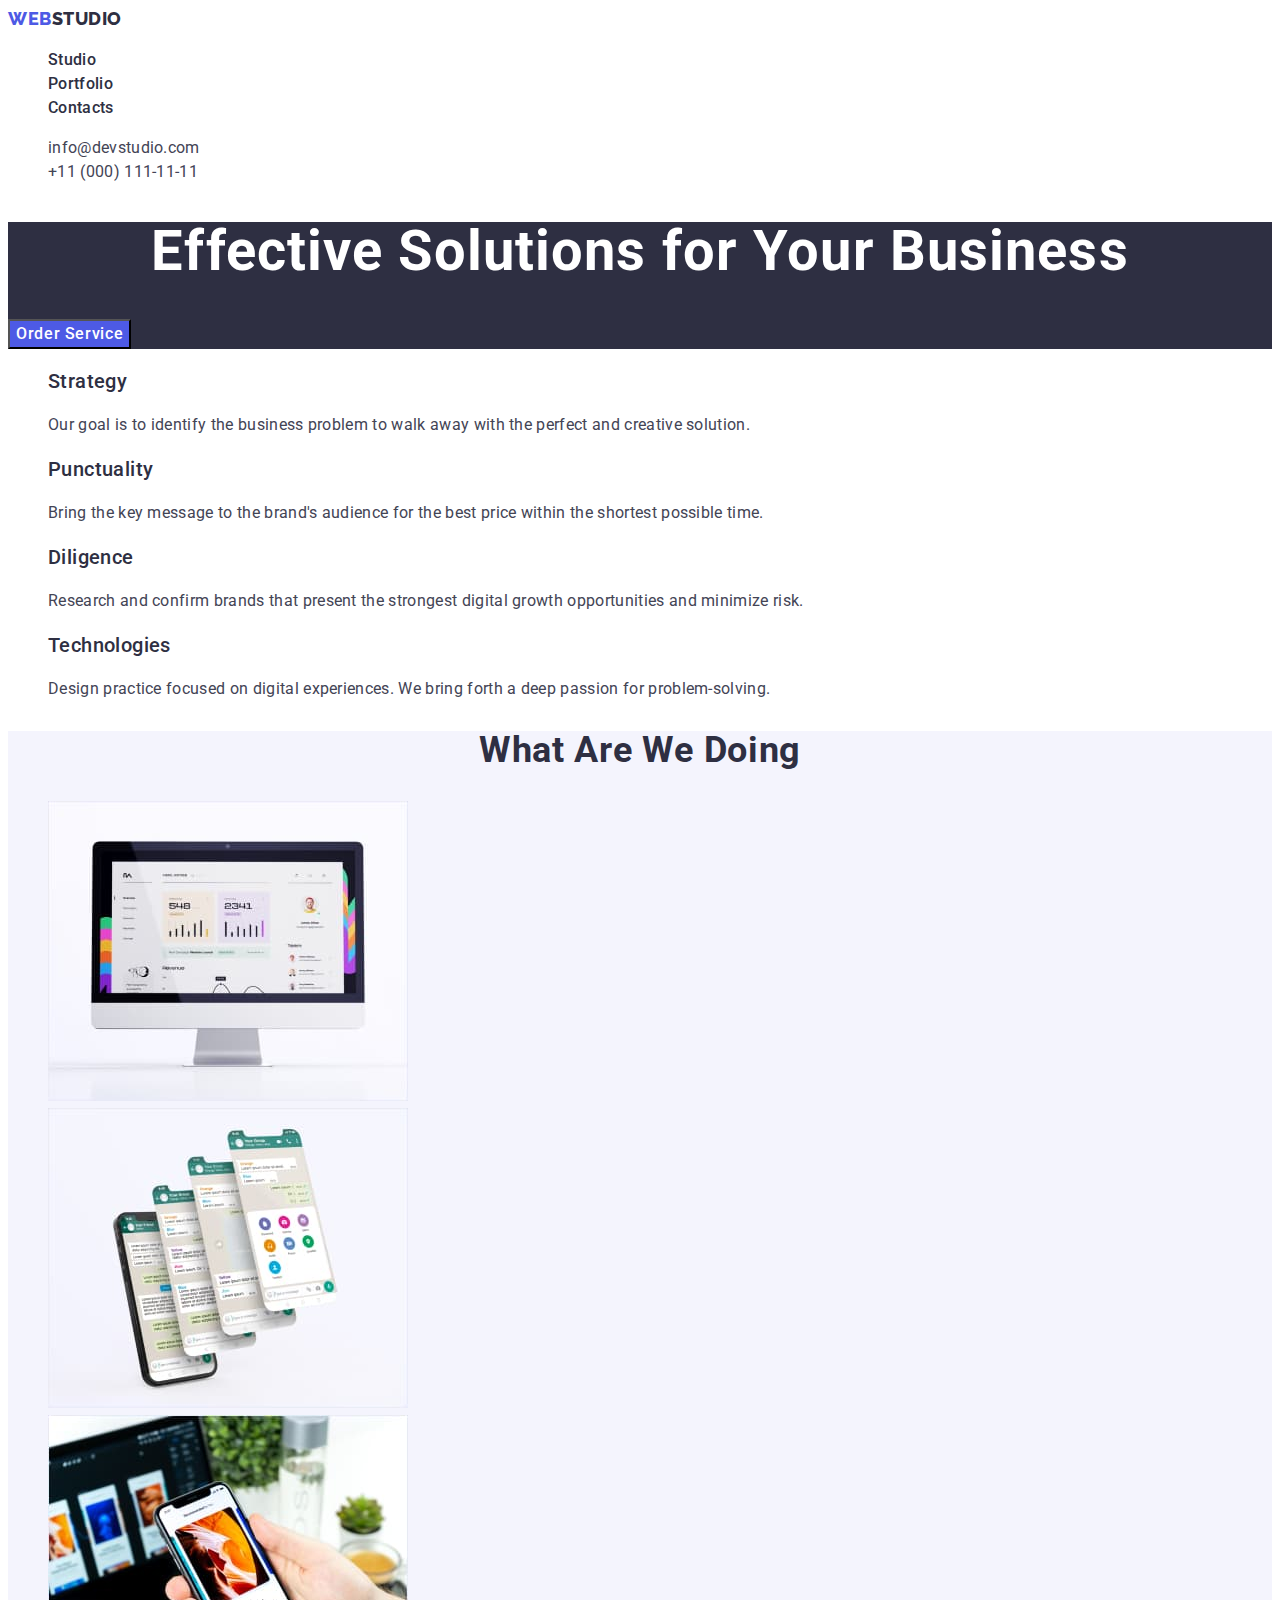
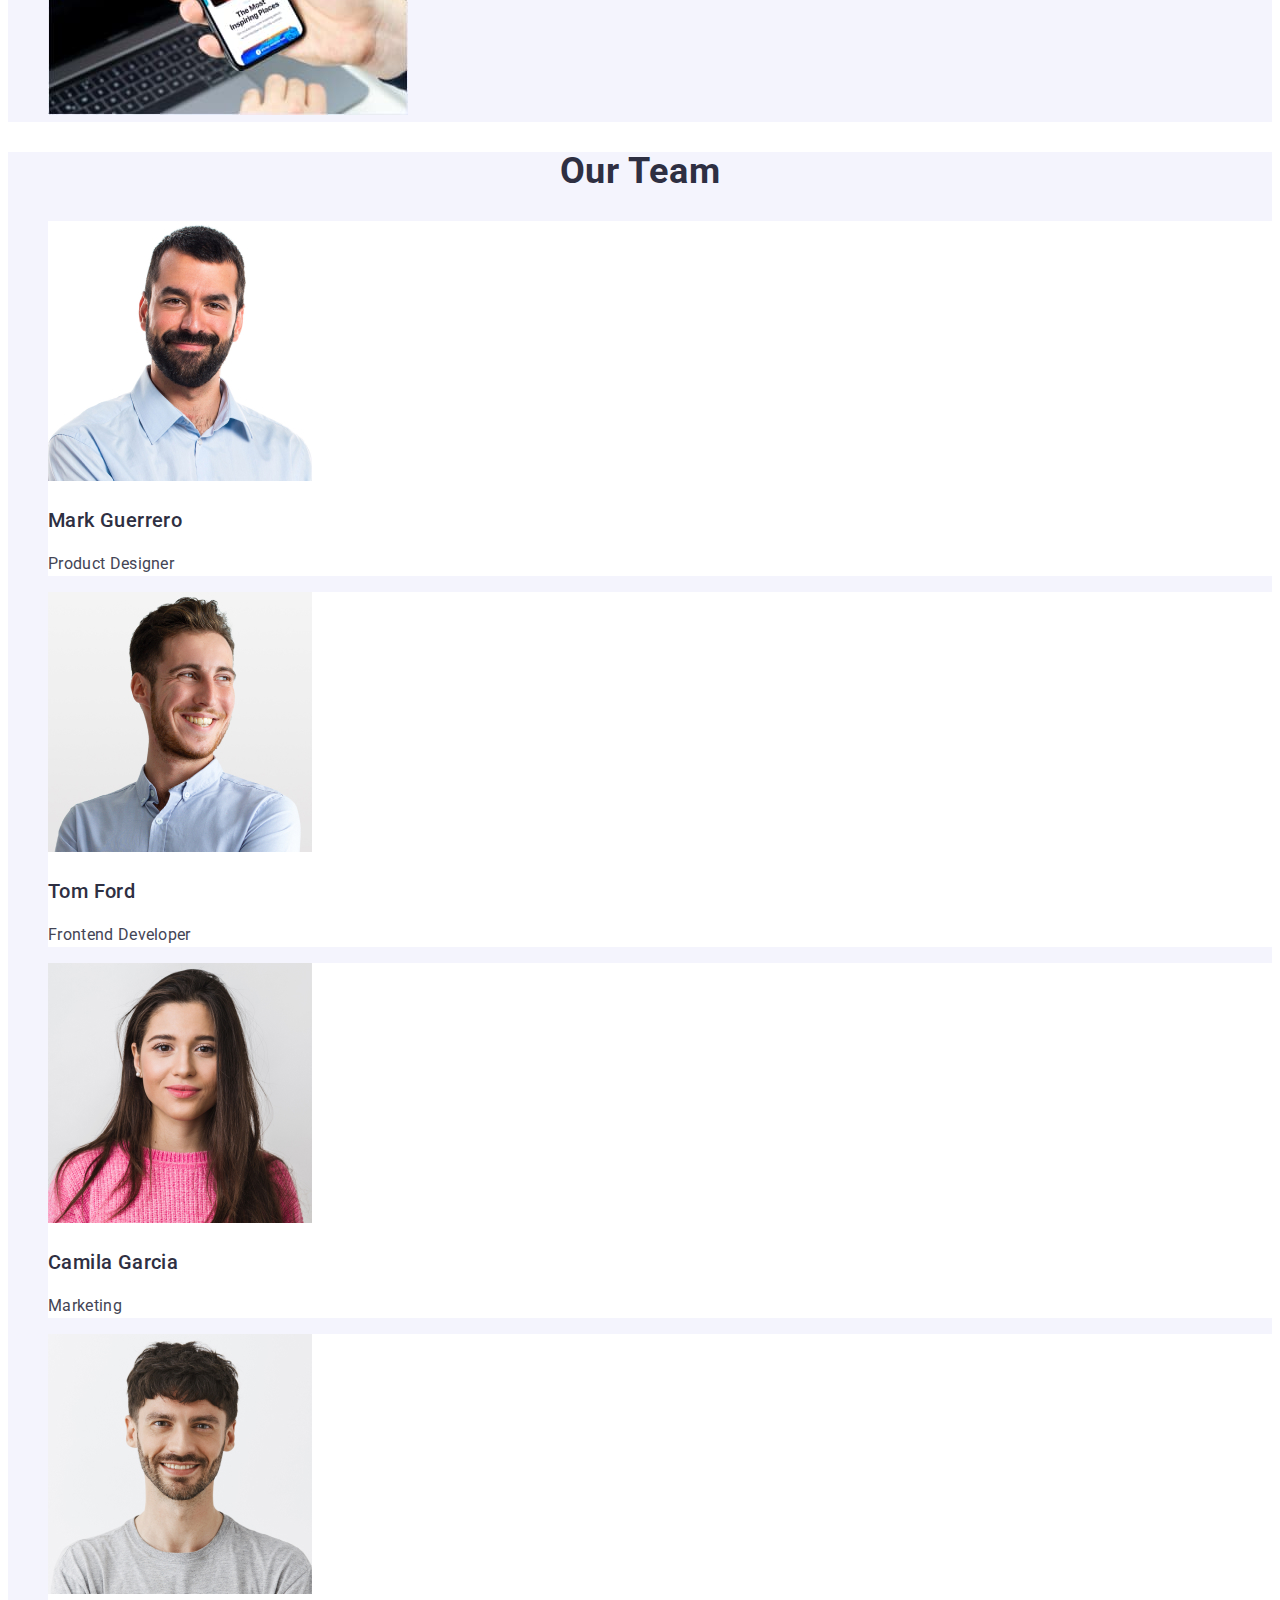
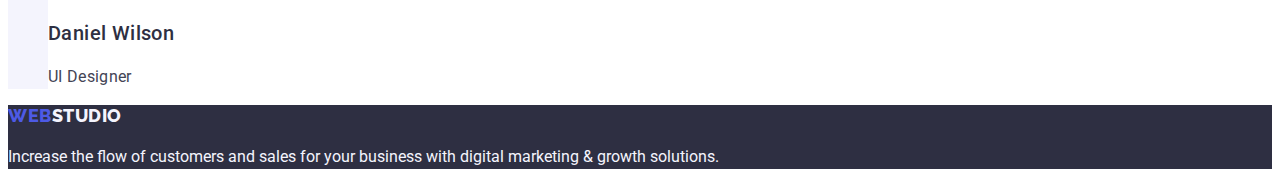
<file: index.html>
<!DOCTYPE html>
<html lang="en">
  <head>
    <meta charset="UTF-8" />
    <meta http-equiv="X-UA-Compatible" content="IE=edge" />
    <meta name="viewport" content="width=device-width, initial-scale=1.0" />
    <title>WebStudio</title>
    <link rel="preconnect" href="https://fonts.googleapis.com" />
    <link rel="preconnect" href="https://fonts.gstatic.com" crossorigin />
    <link
      href="https://fonts.googleapis.com/css2?family=Raleway:wght@800&family=Roboto:wght@400;500;700&display=swap"
      rel="stylesheet"
    />
    <link rel="stylesheet" href="./css/styles.css" />
  </head>
  <body>
    <!-- header -->
    <header class="page-header">
      <nav class="page-nav">
        <a class="link logo-img" href="./index.html">
          Web<span class="studio">Studio</span></a
        >
        <ul class="list">
          <li class="menu-item">
            <a class="menu-link link" href="./index.html">Studio</a>
          </li>
          <li class="menu-item">
            <a class="menu-link link" href="./portfolio.html">Portfolio</a>
          </li>
          <li class="menu-item">
            <a class="menu-link link" href="">Contacts</a>
          </li>
        </ul>
      </nav>
      <address class="page-address">
        <ul class="page-list list">
          <li class="mail-item">
            <a class="menu-mail link" href="mailto:info@devstudio.com"
              >info@devstudio.com</a
            >
          </li>
          <li class="mail-item">
            <a class="menu-mail link" href="tel:+110001111111">
              +11 (000) 111-11-11
            </a>
          </li>
        </ul>
      </address>
    </header>
    <main>
      <!-- hero -->
      <section class="hero">
        <h1 class="title">Effective Solutions for Your Business</h1>
        <button type="button" class="btn-title">Order Service</button>
      </section>

      <!--Technologies -->
      <section class="techno">
        <h2 hidden class="work">list of features</h2>
        <ul class="list link work">
          <li class="work-item">
            <h3 class="work">Strategy</h3>
            <p class="item-text">
              Our goal is to identify the business problem to walk away with the
              perfect and creative solution.
            </p>
          </li>
          <li class="work-item">
            <h3 class="work">Punctuality</h3>
            <p class="item-text">
              Bring the key message to the brand's audience for the best price
              within the shortest possible time.
            </p>
          </li>
          <li class="work-item">
            <h3 class="work">Diligence</h3>
            <p class="item-text">
              Research and confirm brands that present the strongest digital
              growth opportunities and minimize risk.
            </p>
          </li>
          <li class="work-item">
            <h3 class="work">Technologies</h3>
            <p class="item-text">
              Design practice focused on digital experiences. We bring forth a
              deep passion for problem-solving.
            </p>
          </li>
        </ul>
      </section>
      <!-- products -->
      <section class="products">
        <h2 class="main">What are we doing</h2>
        <ul class="link list main-list">
          <li>
            <img src="./images/monitore.jpg" alt="monitore" width="360" />
          </li>
          <li><img src="./images/display.jpg" alt="display" width="360" /></li>
          <li>
            <img src="./images/smartfone.jpg" alt="smartfine" width="360" />
          </li>
        </ul>
      </section>
      <!-- team -->
      <section class="our-team">
        <h2 class="team">Our Team</h2>
        <ul class="list link group">
          <li class="team-list">
            <img
              src="./images/Mark_Guerrero.jpg"
              alt="Mark Guerrero"
              width="264"
              class="mark-img"
            />
            <h3 class="work">Mark Guerrero</h3>
            <p class="team-item">Product Designer</p>
          </li>
          <li class="team-list">
            <img
              src="./images/Tom_Ford.jpg"
              alt="Tom Ford"
              width="264"
              class="tom-img"
            />
            <h3 class="work">Tom Ford</h3>
            <p class="team-item">Frontend Developer</p>
          </li>
          <li class="team-list">
            <img
              src="./images/Camila_Garcia.jpg"
              alt="Camila Garcia"
              width="264"
              class="camila-img"
            />
            <h3 class="work">Camila Garcia</h3>
            <p class="team-item">Marketing</p>
          </li>
          <li class="team-list">
            <img
              src="./images/Daniel_Wilson.jpg"
              alt="Daniel Wilson"
              width="264"
              class="daniel-img"
            />
            <h3 class="work">Daniel Wilson</h3>
            <p class="team-item">UI Designer</p>
          </li>
        </ul>
      </section>
    </main>
    <!-- footer -->
    <footer class="footer">
      <a class="link footer-img" href="./index.html">
        Web<span class="footer-studio">Studio</span></a
      >
      <p class="micro-text footer-studio">
        Increase the flow of customers and sales for your business with digital
        marketing & growth solutions.
      </p>
    </footer>
  </body>
</html>
</file>
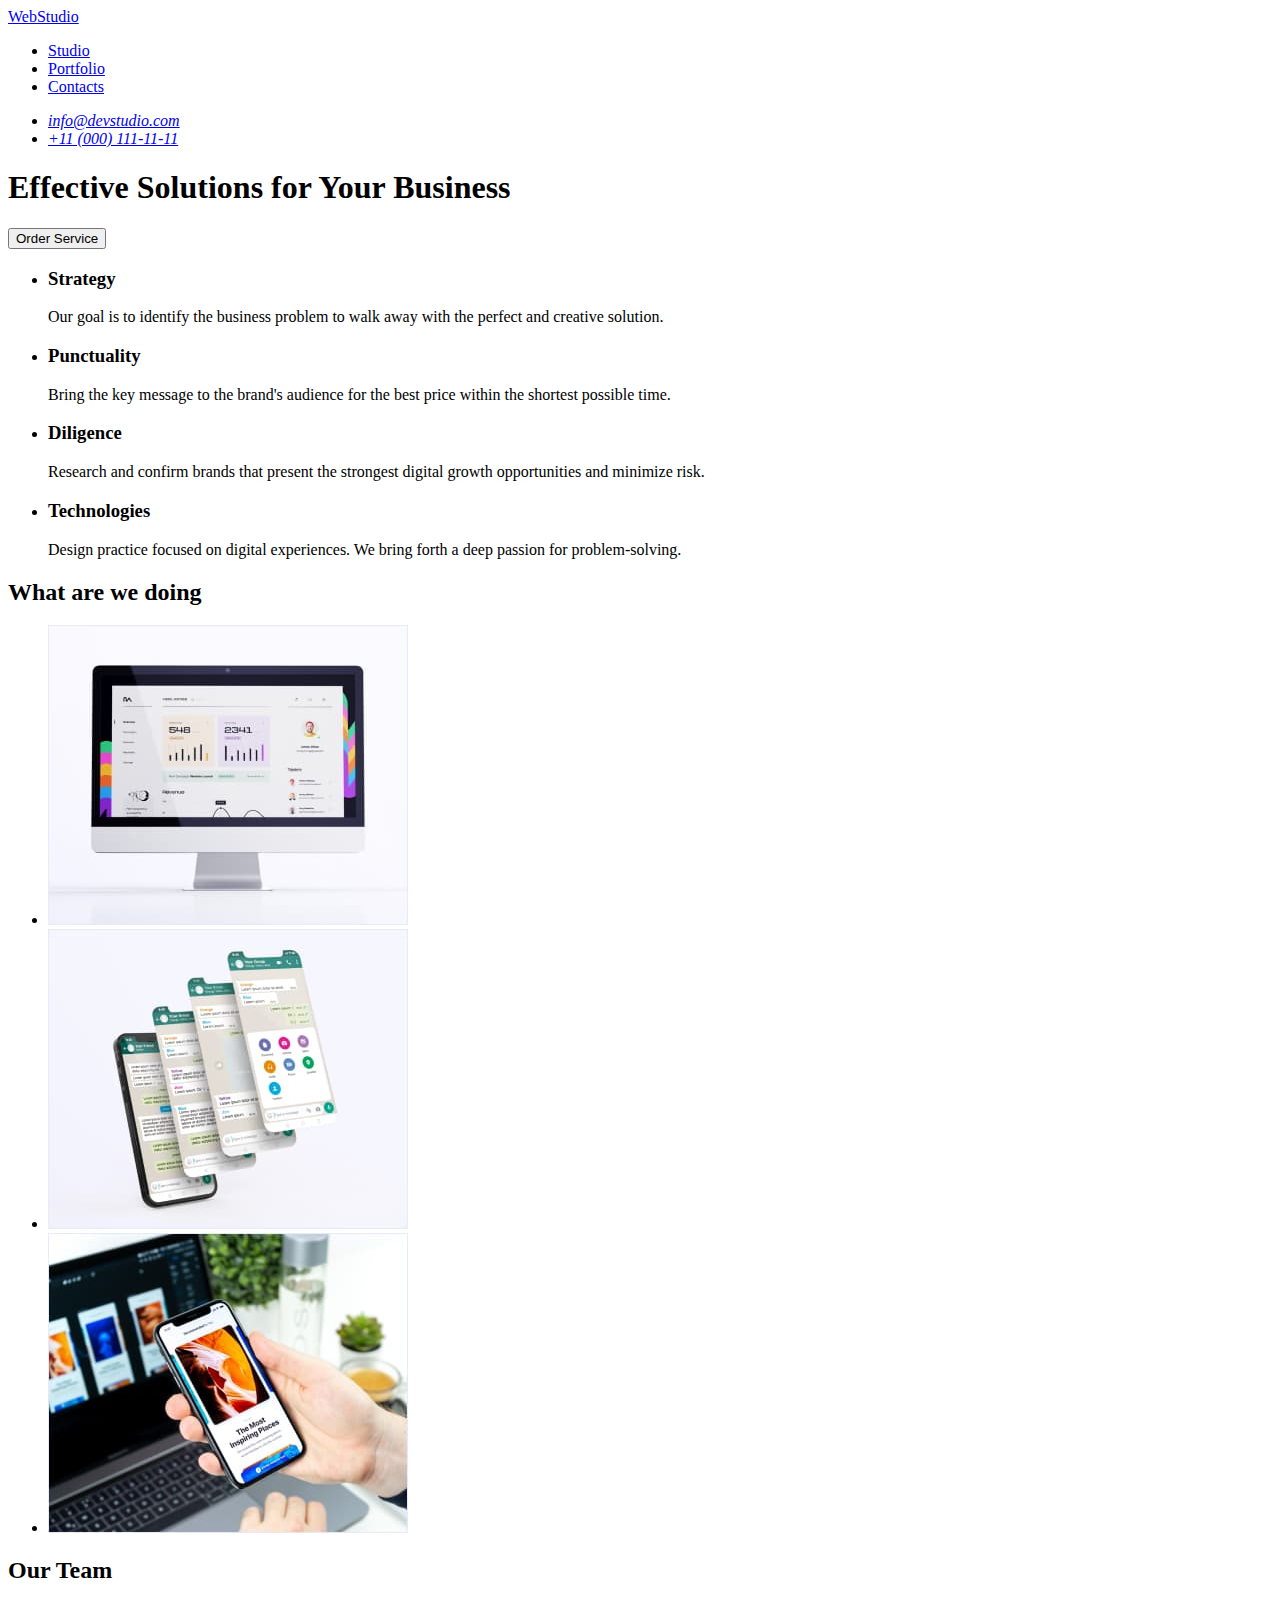
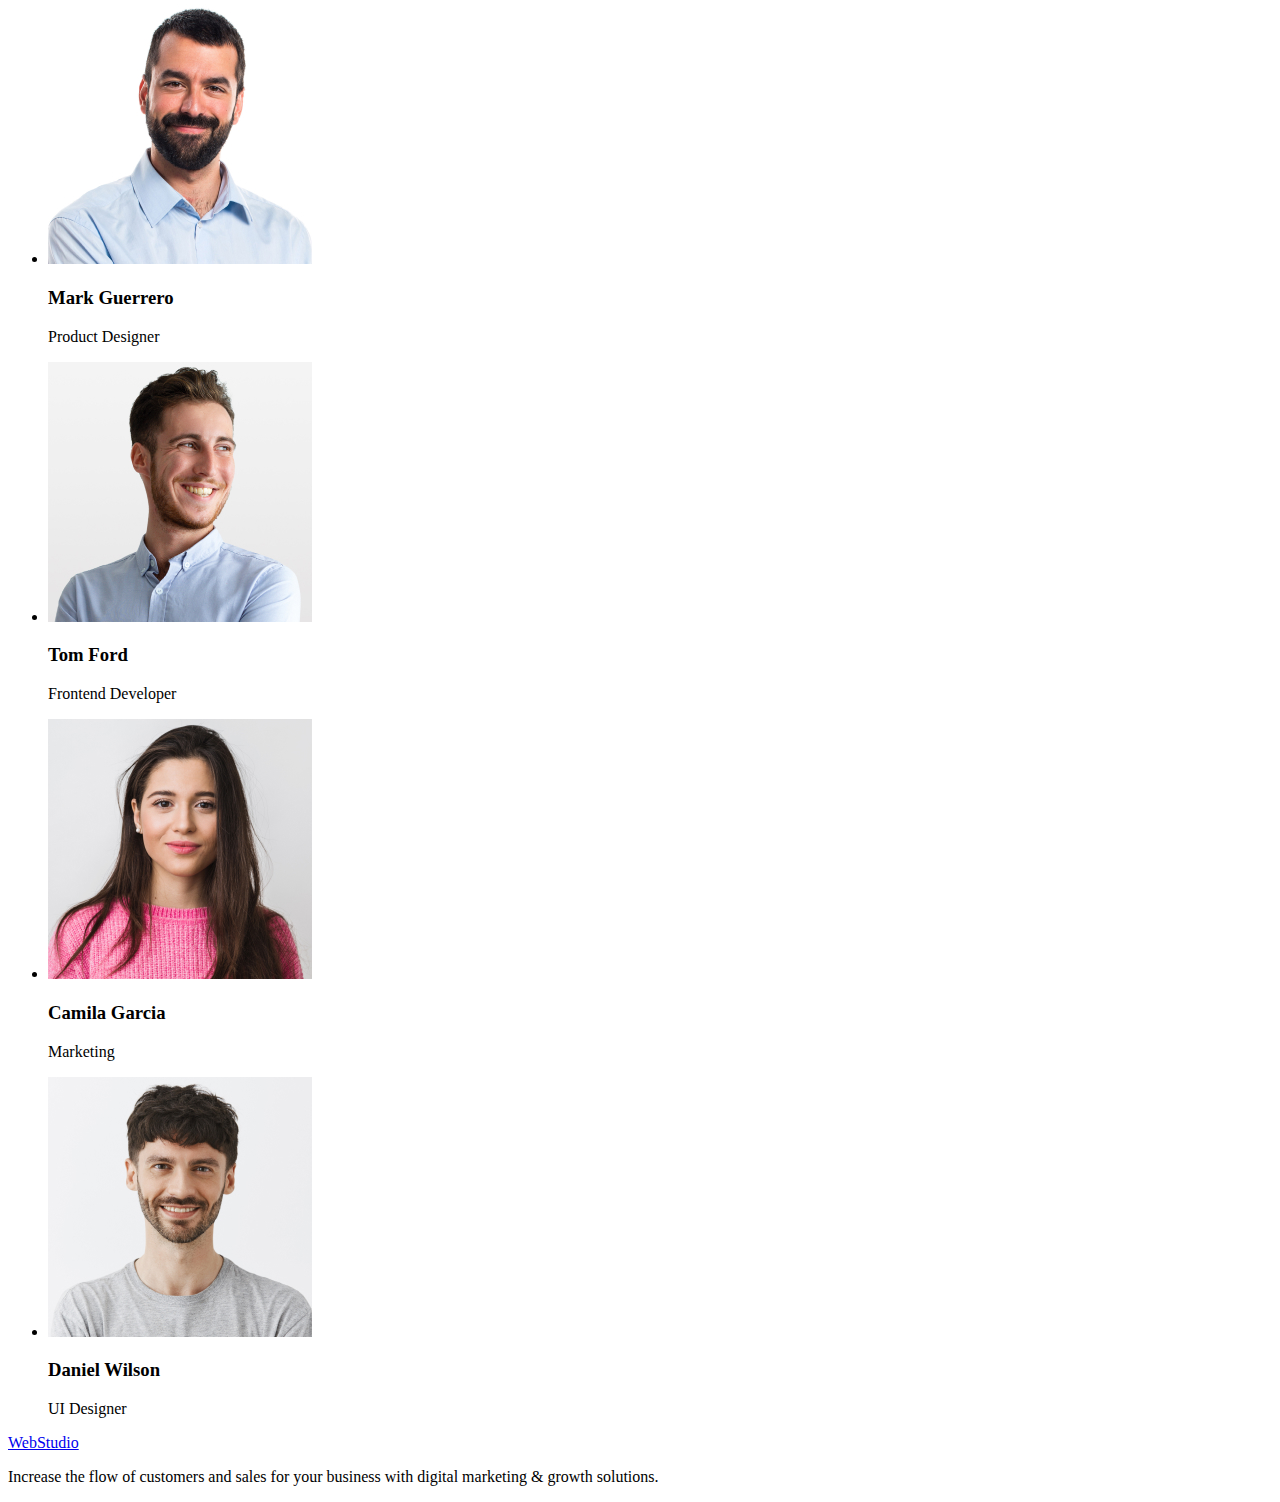
<file: goit-markup-hw-02/index.html>
<!DOCTYPE html>
<html lang="en">
  <head>
    <meta charset="UTF-8" />
    <meta http-equiv="X-UA-Compatible" content="IE=edge" />
    <meta name="viewport" content="width=device-width, initial-scale=1.0" />
    <title>WebStudio</title>
  </head>
  <body>
    <header>
      <nav>
        <a href="./index.html">WebStudio</a>

        <ul>
          <li><a href="/index.html">Studio</a></li>
          <li><a href="./portfolio.html">Portfolio</a></li>
          <li><a href="#">Contacts</a></li>
        </ul>
      </nav>
      <address>
        <ul>
          <li><a href="mailto:info@devstudio.com">info@devstudio.com </a></li>
          <li><a href="tel:+110001111111"> +11 (000) 111-11-11 </a></li>
        </ul>
      </address>
    </header>
    <main>
      <section>
        <h1>Effective Solutions for Your Business</h1>
        <button type="button">Order Service</button>
      </section>
      <section>
        <h2 hidden>list of features</h2>
        <ul>
          <li>
            <h3>Strategy</h3>
            <p>
              Our goal is to identify the business problem to walk away with the
              perfect and creative solution.
            </p>
          </li>
          <li>
            <h3>Punctuality</h3>
            <p>
              Bring the key message to the brand's audience for the best price
              within the shortest possible time.
            </p>
          </li>
          <li>
            <h3>Diligence</h3>
            <p>
              Research and confirm brands that present the strongest digital
              growth opportunities and minimize risk.
            </p>
          </li>
          <li>
            <h3>Technologies</h3>
            <p>
              Design practice focused on digital experiences. We bring forth a
              deep passion for problem-solving.
            </p>
          </li>
        </ul>
      </section>

      <section>
        <h2>What are we doing</h2>
        <ul>
          <li>
            <img src="./images/monitore.jpg" alt="monitore" width="360" />
          </li>
          <li><img src="./images/display.jpg" alt="display" width="360" /></li>
          <li>
            <img src="./images/smartfone.jpg" alt="smartfine" width="360" />
          </li>
        </ul>
      </section>

      <section>
        <h2>Our Team</h2>
        <ul>
          <li>
            <img
              src="./images/Mark_Guerrero.jpg"
              alt="Mark Guerrero"
              width="264"
            />
            <h3>Mark Guerrero</h3>
            <p>Product Designer</p>
          </li>
          <li>
            <img src="./images/Tom_Ford.jpg" alt="Tom Ford" width="264" />
            <h3>Tom Ford</h3>
            <p>Frontend Developer</p>
          </li>
          <li>
            <img
              src="./images/Camila_Garcia.jpg"
              alt="Camila Garcia"
              width="264"
            />
            <h3>Camila Garcia</h3>
            <p>Marketing</p>
          </li>
          <li>
            <img
              src="./images/Daniel_Wilson.jpg"
              alt="Daniel Wilson"
              width="264"
            />
            <h3>Daniel Wilson</h3>
            <p>UI Designer</p>
          </li>
        </ul>
      </section>
    </main>
    <footer>
      <a href="./index.html">WebStudio</a>
      <p>
        Increase the flow of customers and sales for your business with digital
        marketing & growth solutions.
      </p>
    </footer>
  </body>
</html>
</file>
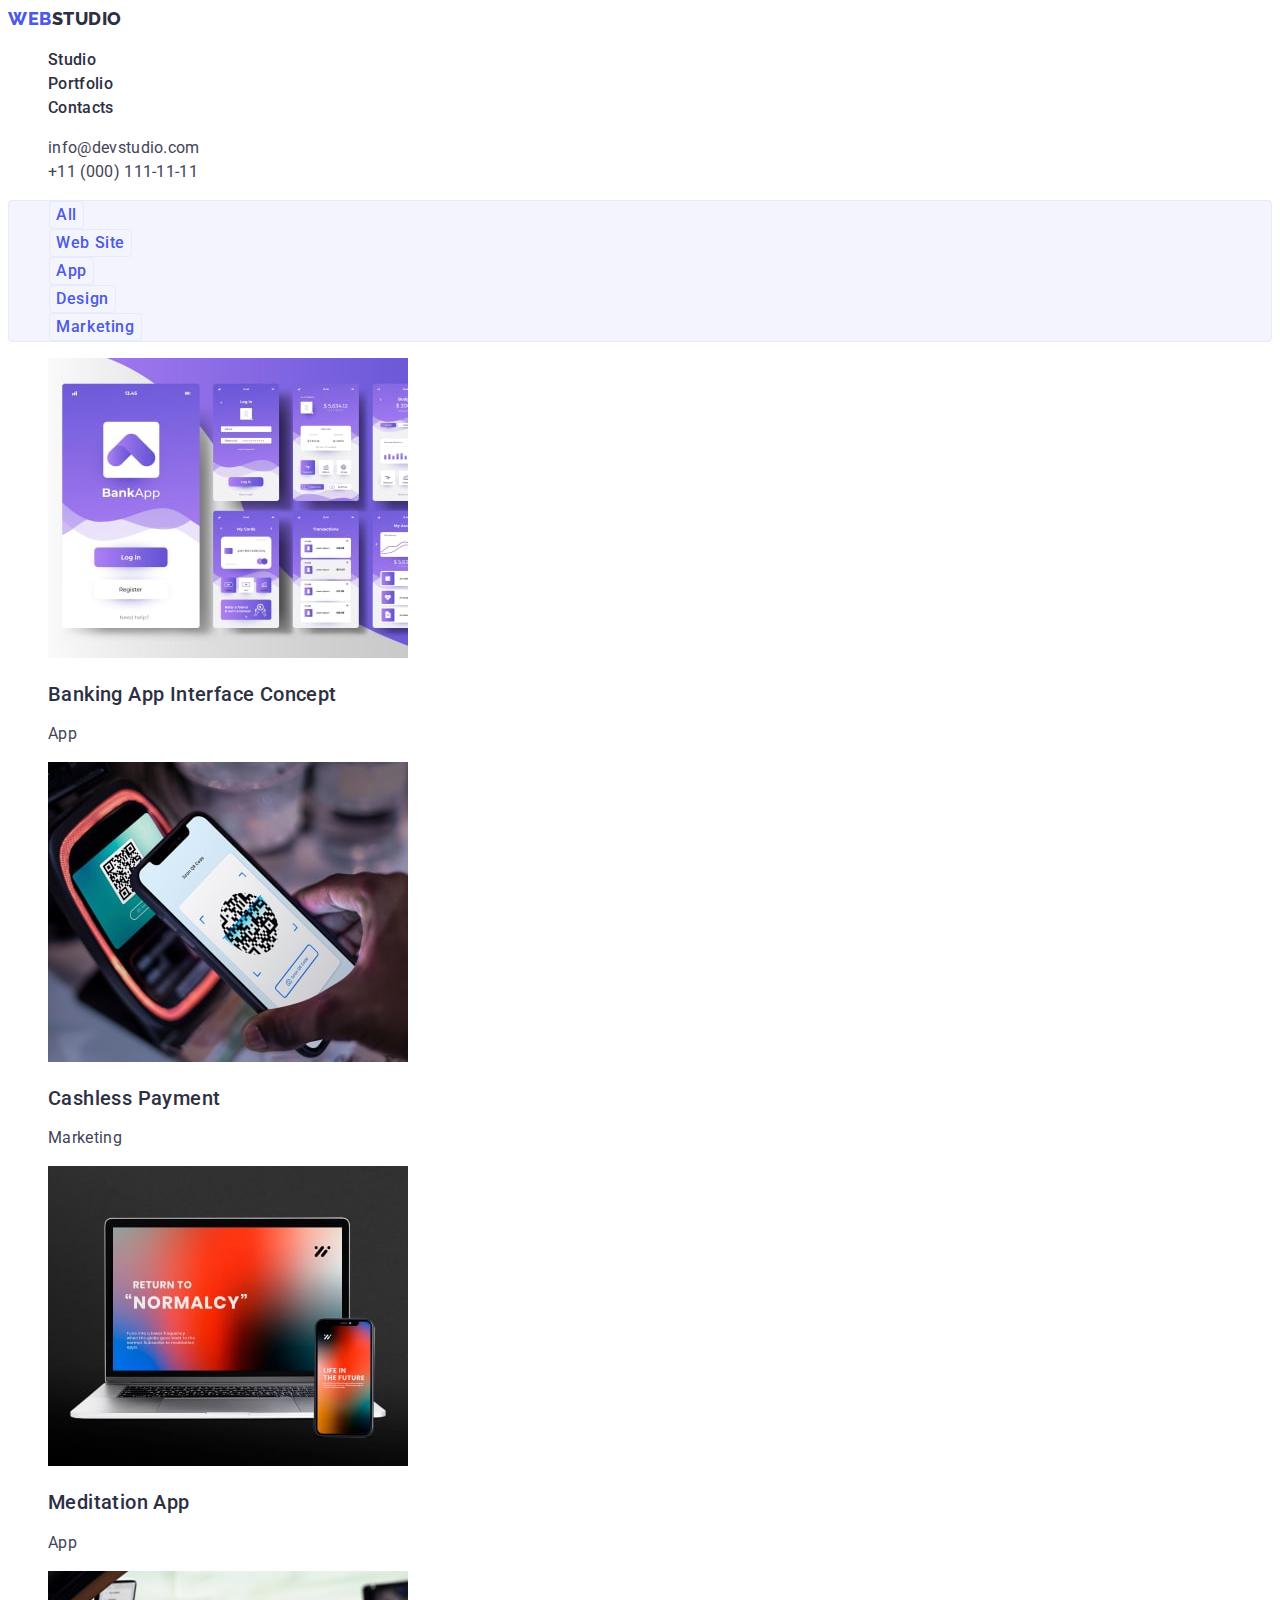
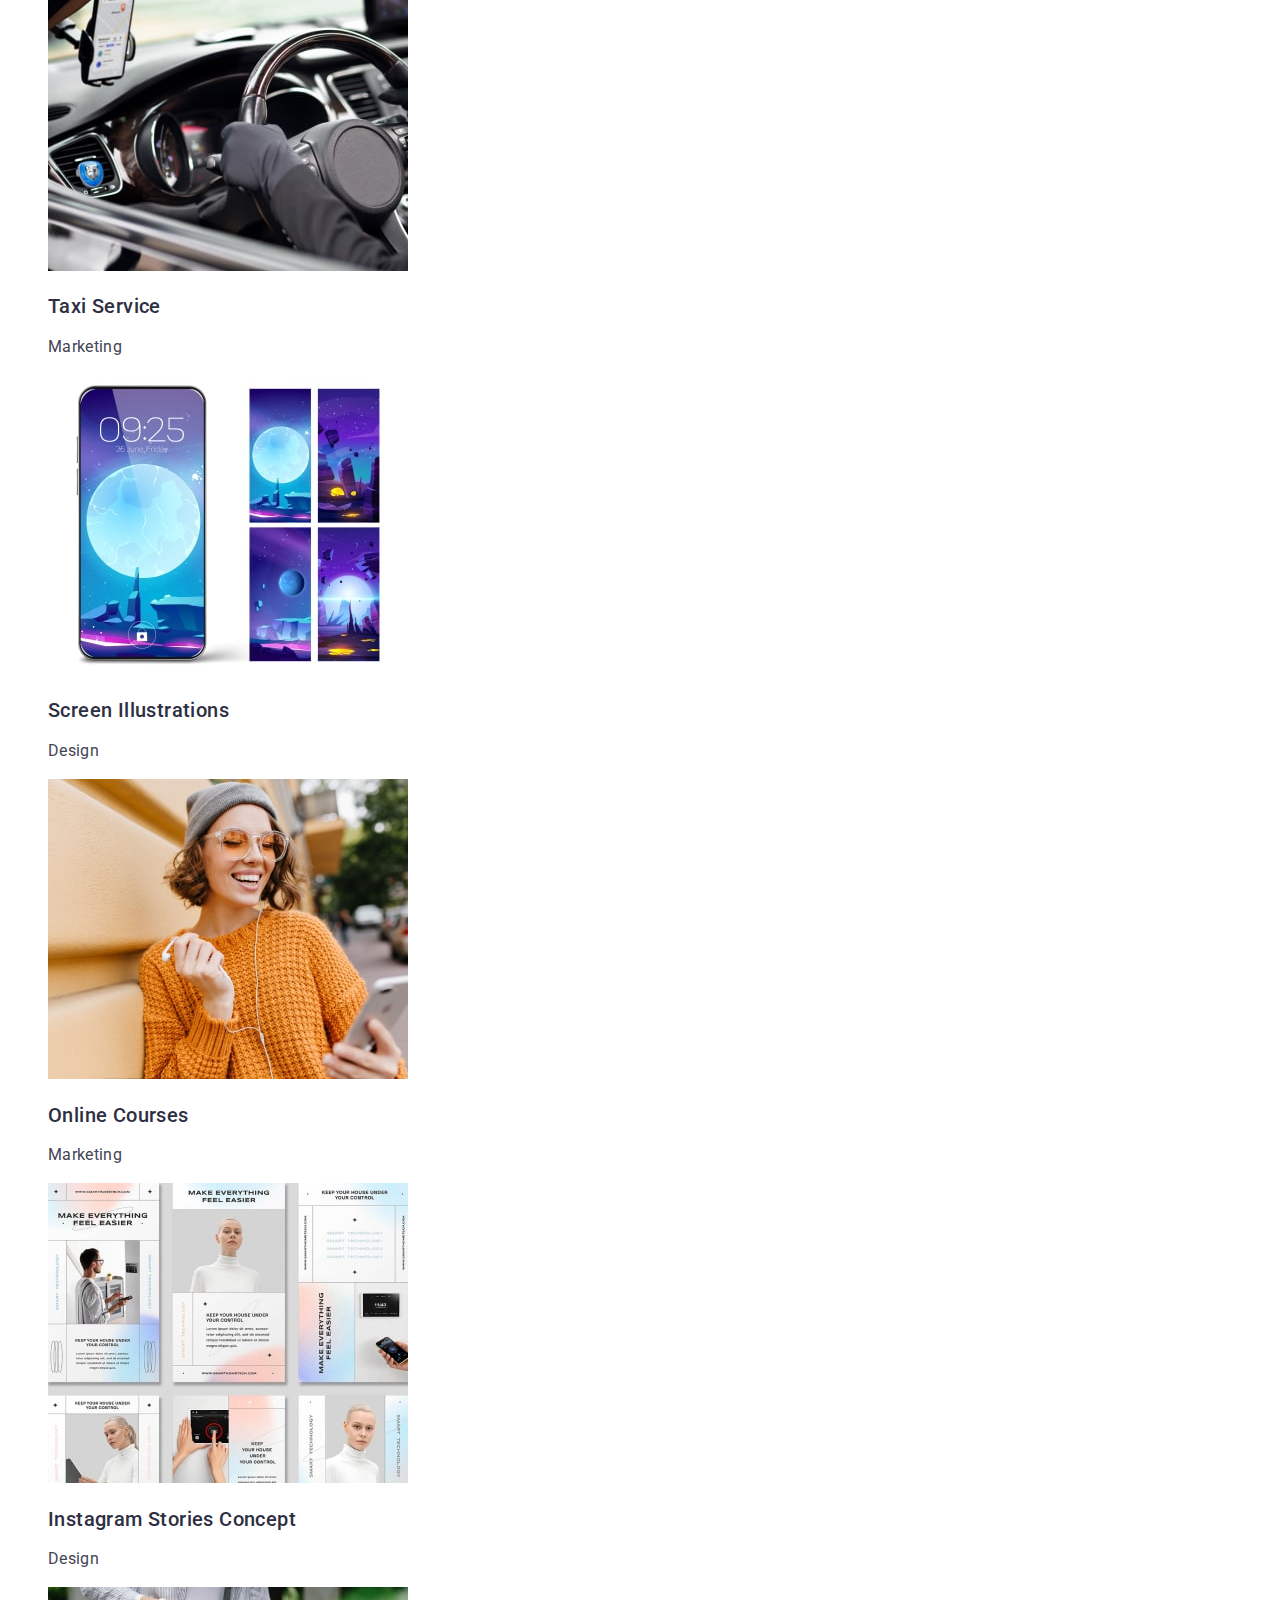
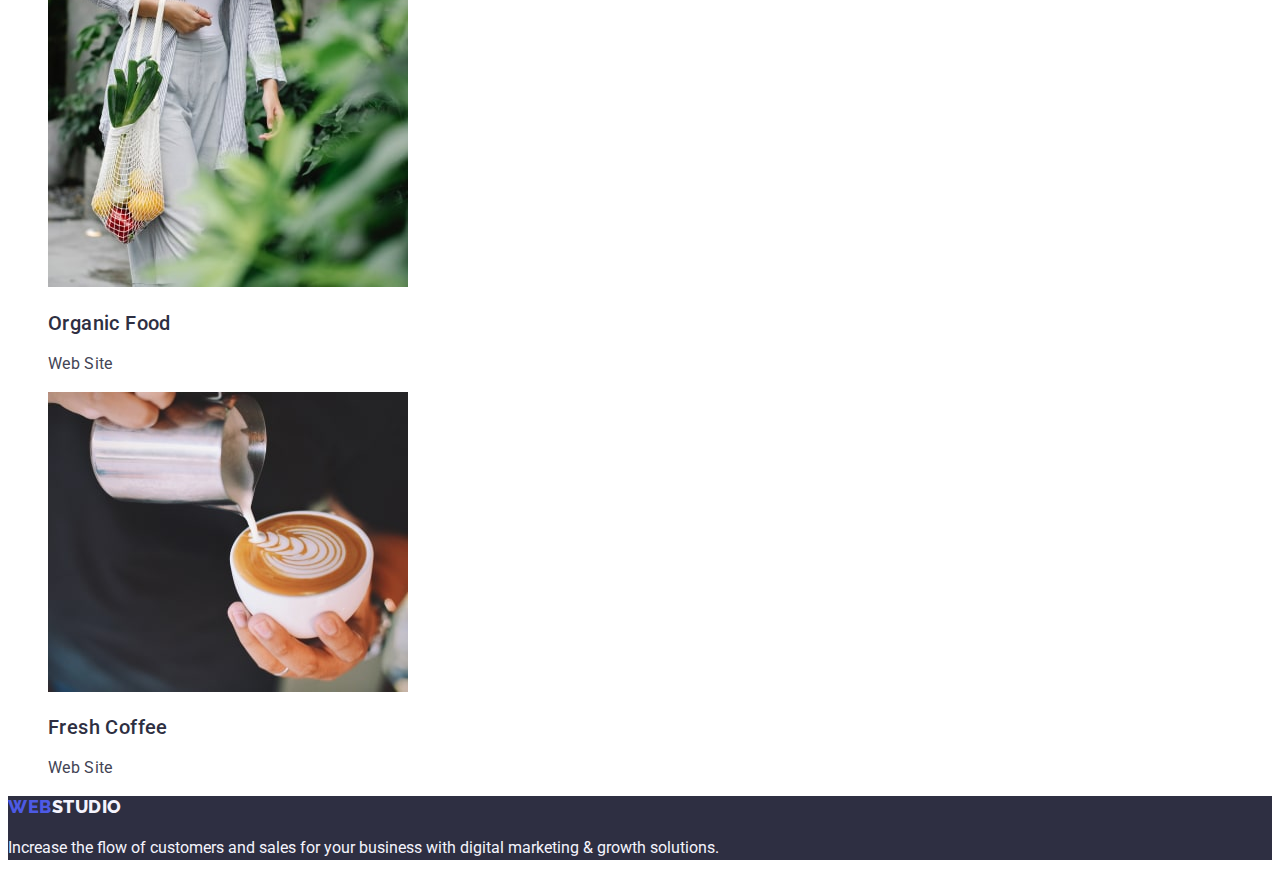
<file: portfolio.html>
<!DOCTYPE html>
<html lang="en">
  <head>
    <meta charset="UTF-8" />
    <meta http-equiv="X-UA-Compatible" content="IE=edge" />
    <meta name="viewport" content="width=device-width, initial-scale=1.0" />
    <title>Portfolio</title>
    <link rel="preconnect" href="https://fonts.googleapis.com" />
    <link rel="preconnect" href="https://fonts.gstatic.com" crossorigin />
    <link
      href="https://fonts.googleapis.com/css2?family=Raleway:wght@800&family=Roboto:wght@400;500;700&display=swap"
      rel="stylesheet"
    />
    <link rel="stylesheet" href="./css/styles.css" />
  </head>
  <body>
    <header class="page-header">
      <nav class="page-nav">
        <a class="link logo-img" href="./index.html">
          Web<span class="studio">Studio</span></a
        >
        <ul class="list">
          <li class="menu-item">
            <a class="menu-link link" href="./index.html">Studio</a>
          </li>
          <li class="menu-item">
            <a class="menu-link link" href="./portfolio.html">Portfolio</a>
          </li>
          <li class="menu-item">
            <a class="menu-link link" href="">Contacts</a>
          </li>
        </ul>
      </nav>
      <address class="page-address">
        <ul class="page-list list">
          <li class="mail-item">
            <a class="menu-mail link" href="mailto:info@devstudio.com"
              >info@devstudio.com</a
            >
          </li>
          <li class="mail-item">
            <a class="menu-mail link" href="tel:+110001111111">
              +11 (000) 111-11-11
            </a>
          </li>
        </ul>
      </address>
    </header>
    <main>
      <section class="portfolio">
        <h1 hidden class="section">list of services</h1>
        <ul class="btn list">
          <li class="btn-item">
            <button class="btn" type="button">All</button>
          </li>
          <li class="btn-item">
            <button class="btn" type="button">Web Site</button>
          </li>
          <li class="btn-item">
            <button class="btn" type="button">App</button>
          </li>
          <li class="btn-item">
            <button class="btn" type="button">Design</button>
          </li>
          <li class="btn-item">
            <button class="btn" type="button">Marketing</button>
          </li>
        </ul>

        <ul class="gallery-menu list">
          <li class="cards">
            <a href="#" class="link">
              <img
                src="./images/img8.jpg"
                alt="Banking App Interface Concept"
                width="360"
              />
              <h2 class="work">Banking App Interface Concept</h2>
              <p class="item-text">App</p></a
            >
          </li>
          <li class="cards">
            <a href="#" class="link">
              <img src="./images/img7.jpg" alt="Cashless Payment" width="360" />
              <h2 class="work">Cashless Payment</h2>
              <p class="item-text">Marketing</p></a
            >
          </li>
          <li class="cards">
            <a href="#" class="link">
              <img src="./images/img6.jpg" alt="Meditation App" width="360" />
              <h2 class="work">Meditation App</h2>
              <p class="item-text">App</p></a
            >
          </li>
          <li class="cards">
            <a href="#" class="link">
              <img src="./images/img5.jpg" alt="Taxi Service" width="360" />
              <h2 class="work">Taxi Service</h2>
              <p class="item-text">Marketing</p></a
            >
          </li>
          <li class="cards">
            <a href="#" class="link">
              <img
                src="./images/img4.jpg"
                alt="Screen Illustrations"
                width="360"
              />
              <h2 class="work">Screen Illustrations</h2>
              <p class="item-text">Design</p></a
            >
          </li>
          <li class="cards">
            <a href="#" class="link">
              <img src="./images/img3.jpg" alt="Online Courses" width="360" />
              <h2 class="work">Online Courses</h2>
              <p class="item-text">Marketing</p></a
            >
          </li>
          <li class="cards">
            <a href="#" class="link">
              <img
                src="./images/img2.jpg"
                alt="Instagram Stories Concept"
                width="360"
              />
              <h2 class="work">Instagram Stories Concept</h2>
              <p class="item-text">Design</p></a
            >
          </li>
          <li class="cards">
            <a href="#" class="link">
              <img src="./images/img1.jpg" alt="Organic Food" width="360" />
              <h2 class="work">Organic Food</h2>
              <p class="item-text">Web Site</p></a
            >
          </li>
          <li class="cards">
            <a href="#" class="link">
              <img src="./images/img.jpg" alt="Fresh Coffee" width="360" />
              <h2 class="work">Fresh Coffee</h2>
              <p class="item-text">Web Site</p></a
            >
          </li>
        </ul>
      </section>
    </main>
    <footer class="footer">
      <a class="link footer-img" href="./index.html">
        Web<span class="footer-studio">Studio</span></a
      >
      <p class="micro-text footer-studio">
        Increase the flow of customers and sales for your business with digital
        marketing & growth solutions.
      </p>
    </footer>
  </body>
</html>
</file>
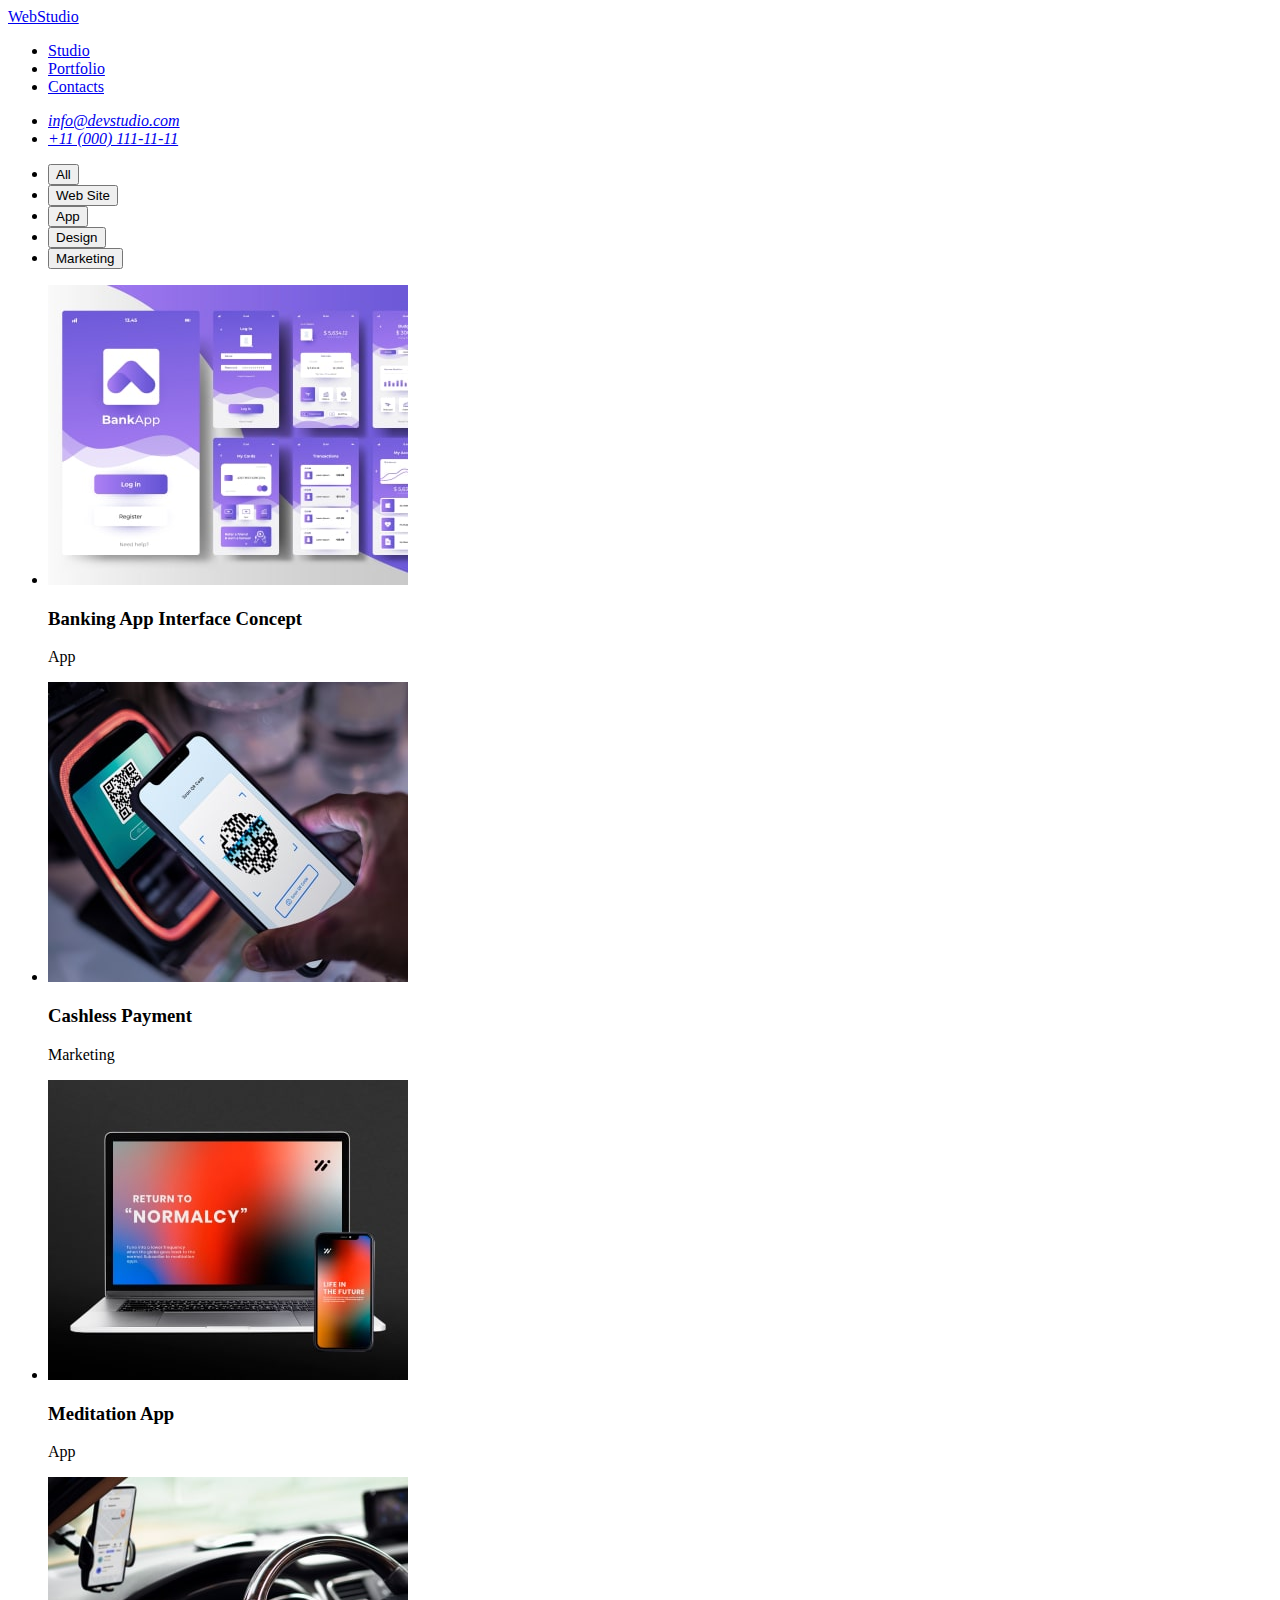
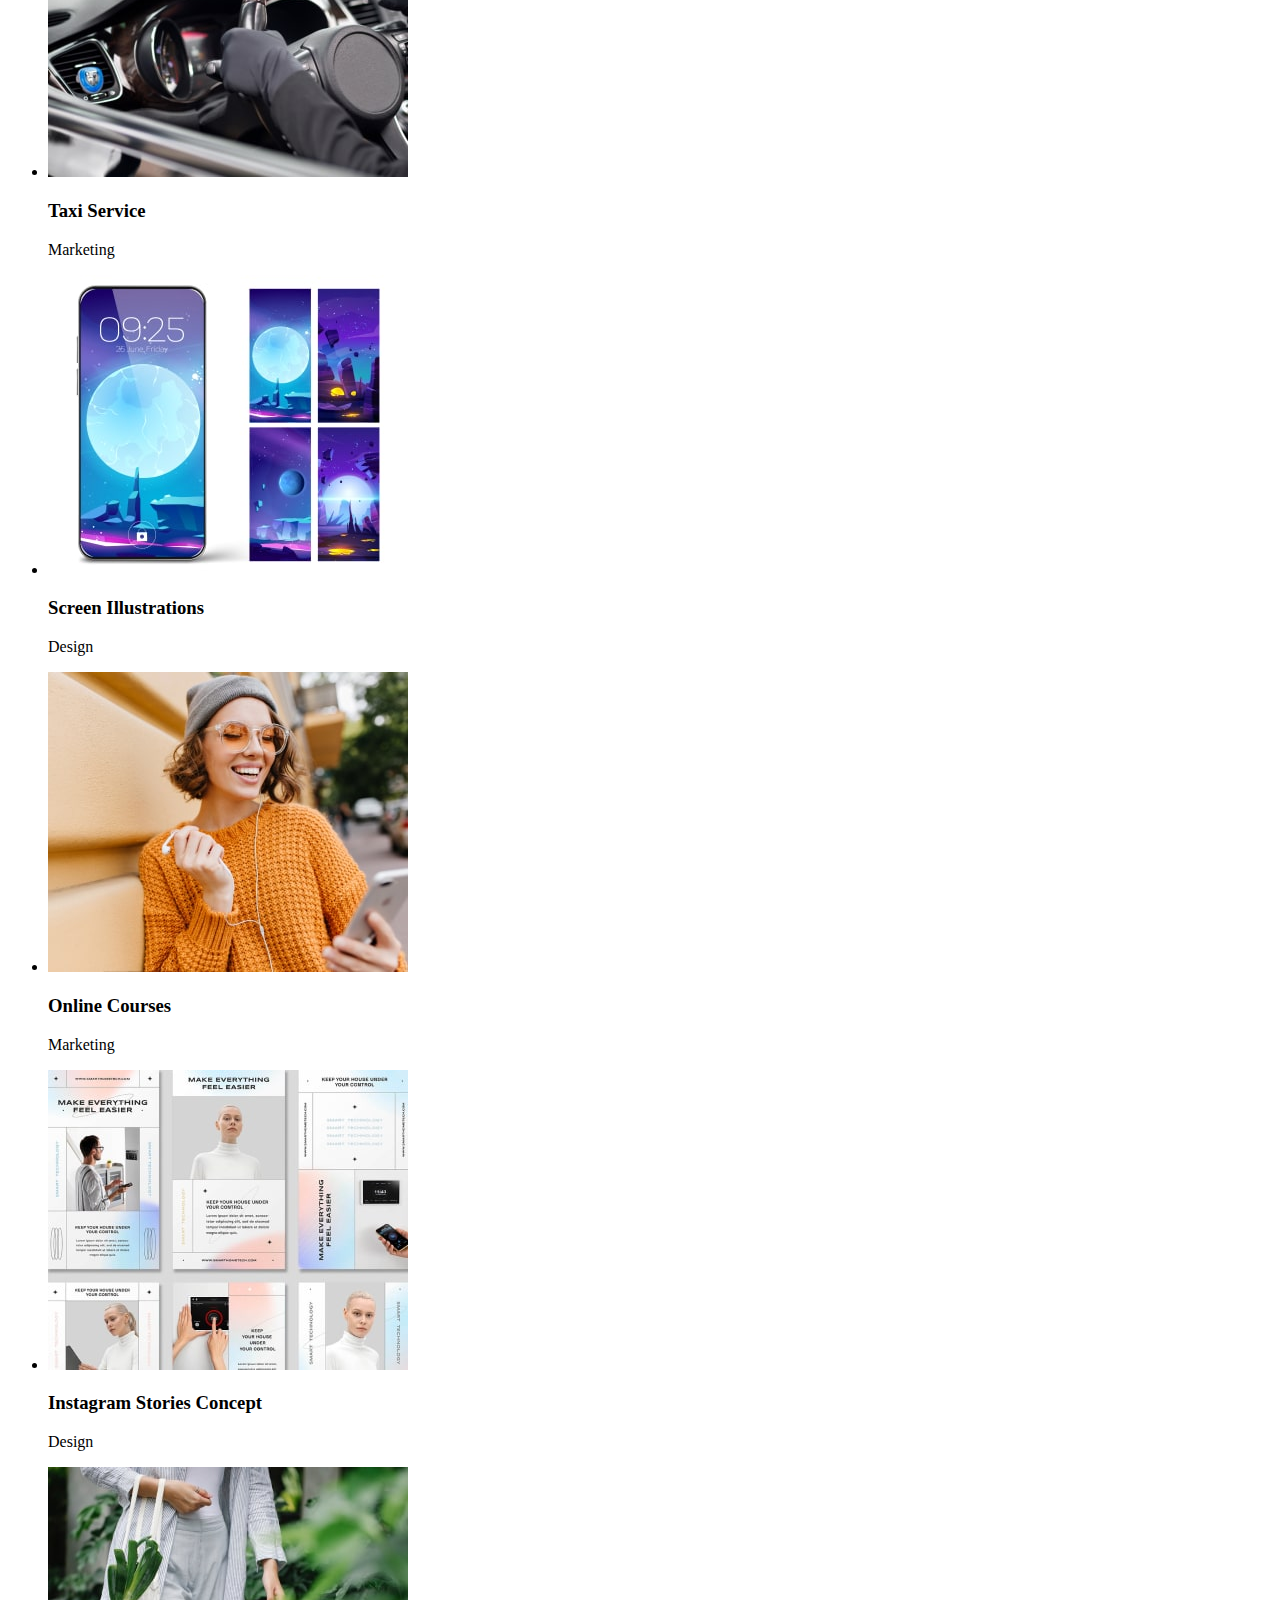
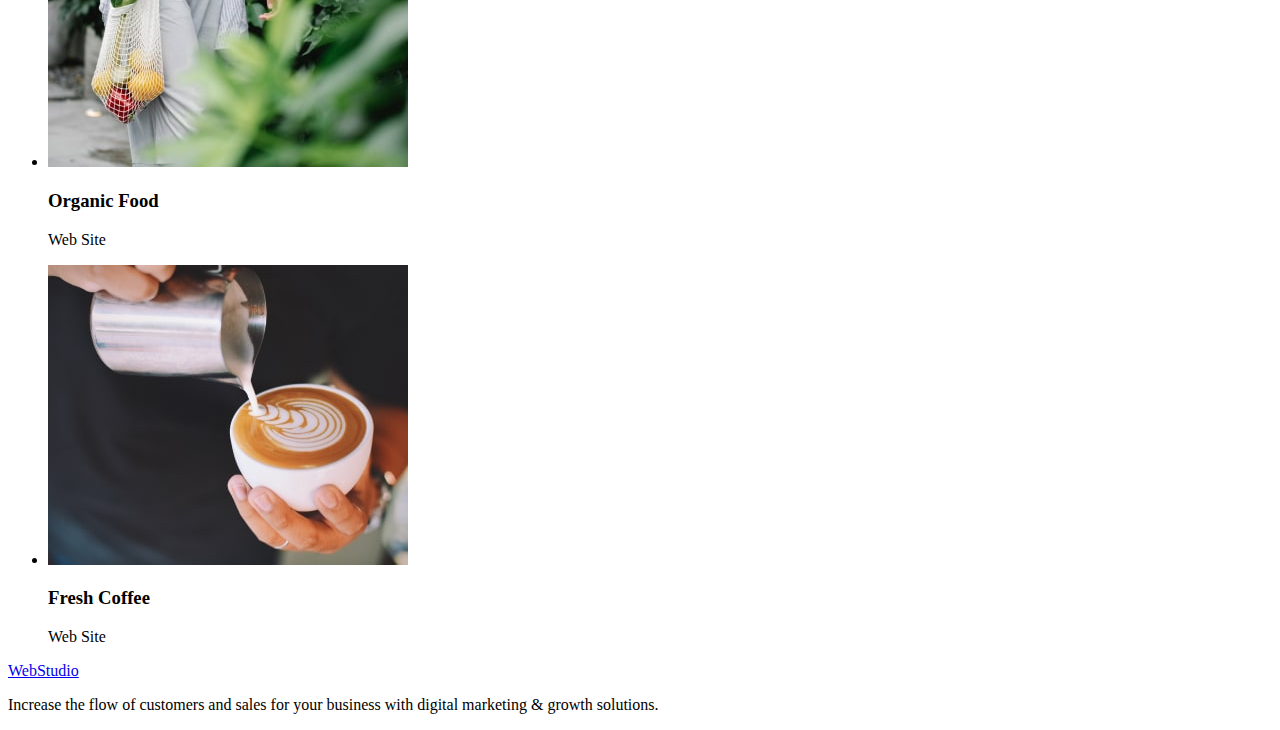
<file: goit-markup-hw-02/portfolio.html>
<!DOCTYPE html>
<html lang="en">
  <head>
    <meta charset="UTF-8" />
    <meta http-equiv="X-UA-Compatible" content="IE=edge" />
    <meta name="viewport" content="width=device-width, initial-scale=1.0" />
    <title>Portfolio</title>
  </head>
  <body>
    <header>
      <nav>
        <a href="./index.html">WebStudio</a>

        <ul>
          <li><a href="./index.html">Studio</a></li>
          <li><a href="./portfolio.html">Portfolio</a></li>
          <li><a href="#">Contacts</a></li>
        </ul>
      </nav>
      <address>
        <ul>
          <li><a href="mailto:info@devstudio.com">info@devstudio.com </a></li>
          <li><a href="tel:+110001111111"> +11 (000) 111-11-11 </a></li>
        </ul>
      </address>
    </header>
    <main>
      <section>
        <h2 hidden>list of services</h2>
        <ul>
          <li><button type="button">All</button></li>
          <li><button type="button">Web Site</button></li>
          <li><button type="button">App</button></li>
          <li><button type="button">Design</button></li>
          <li><button type="button">Marketing</button></li>
        </ul>
      </section>
      <section>
        <h2 hidden>gallery</h2>
        <ul>
          <li>
            <img
              src="./images/img8.jpg"
              alt="Banking App Interface Concept"
              width="360"
            />

            <h3>Banking App Interface Concept</h3>
            <p>App</p>
          </li>
          <li>
            <img src="./images/img7.jpg" alt="Cashless Payment" width="360" />
            <h3>Cashless Payment</h3>
            <p>Marketing</p>
          </li>
          <li>
            <img src="./images/img6.jpg" alt="Meditation App" width="360" />
            <h3>Meditation App</h3>
            <p>App</p>
          </li>
          <li>
            <img src="./images/img5.jpg" alt="Taxi Service" width="360" />
            <h3>Taxi Service</h3>
            <p>Marketing</p>
          </li>
          <li>
            <img
              src="./images/img4.jpg"
              alt="Screen Illustrations"
              width="360"
            />
            <h3>Screen Illustrations</h3>
            <p>Design</p>
          </li>
          <li>
            <img src="./images/img3.jpg" alt="Online Courses" width="360" />
            <h3>Online Courses</h3>
            <p>Marketing</p>
          </li>
          <li>
            <img
              src="./images/img2.jpg"
              alt="Instagram Stories Concept"
              width="360"
            />
            <h3>Instagram Stories Concept</h3>
            <p>Design</p>
          </li>
          <li>
            <img src="./images/img1.jpg" alt="Organic Food" width="360" />
            <h3>Organic Food</h3>
            <p>Web Site</p>
          </li>
          <li>
            <img src="./images/img.jpg" alt="Fresh Coffee" width="360" />
            <h3>Fresh Coffee</h3>
            <p>Web Site</p>
          </li>
        </ul>
      </section>
    </main>
    <footer>
      <a href="./index.html">WebStudio</a>
      <p>
        Increase the flow of customers and sales for your business with digital
        marketing & growth solutions.
      </p>
    </footer>
  </body>
</html>
</file>
<file: css/styles.css>
:root {
  --primary-brand: #4d5ae5;
  --navy-blue: #2e2f42;
  --subtle-text: #8e8f99;
  --cloud: #f4f4fd;
  --action-color: #404bbf;
  --white: #ffffff;
  --slate: #434455;
}

.link {
  text-decoration: none;
}
.list {
  list-style: none;
}
body {
  font-family: "Roboto", sans-serif;
  font-weight: 400;
  font-size: 16px;
  line-height: 1.5;
  color: var(--slate);
  background-color: var(--white);
}

.logo-img {
  font-family: "Raleway", sans-serif;
  font-weight: 800;
  font-size: 18px;
  line-height: 1.17;
  letter-spacing: 0.03em;
  text-transform: uppercase;
  color: #4d5ae5;
}
.studio {
  color: var(--navy-blue);
}

.menu-item {
  font-family: "Roboto";
  font-style: normal;
  font-weight: 500;
  font-size: 16px;
  line-height: 1.5;
  letter-spacing: 0.02em;
  color: var(--navy-blue);
}

.menu-item :hover,
.menu-item :focus {
  color: var(--action-color);
}
.menu-link {
  font-family: "Roboto";
  font-style: normal;
  font-weight: 500;
  font-size: 16px;
  line-height: 1.5;
  letter-spacing: 0.02em;
  color: var(--navy-blue);
}
.page-address {
  font-style: normal;
}

.menu-mail {
  font-family: "Roboto";
  font-style: normal;
  font-weight: 400;
  font-size: 16px;
  line-height: 1.5;
  letter-spacing: 0.02em;
  color: #434455;
}

.menu-mail:hover,
.menu-mail:focus {
  color: var(--action-color);
}
.hero {
  background-color: var(--navy-blue);
}
.title {
  font-weight: 700;
  font-size: 56px;
  line-height: 1.07;
  letter-spacing: 0.02em;
  text-align: center;
  color: #ffffff;
  background-color: var(--navy-blue);
}
.btn-title {
  font-family: "Roboto", sans-serif;
  font-weight: 500;
  font-size: 16px;
  line-height: 1.5;
  color: #ffffff;
  background-color: #4d5ae5;
  cursor: pointer;
  letter-spacing: 0.04em;
}
.btn-title:hover,
.btn-title:focus {
  background: var(--action-color);
}
.work {
  font-family: "Roboto";
  font-style: normal;
  font-weight: 500;
  font-size: 20px;
  line-height: 1.2;
  letter-spacing: 0.02em;
  color: var(--navy-blue);
}
.item-text {
  font-family: "Roboto";
  font-style: normal;
  font-weight: 400;
  font-size: 16px;
  line-height: 1.5;
  letter-spacing: 0.02em;
  color: var(--slate);
}
.products {
  background-color: var(--cloud);
}
.main {
  font-weight: 700;
  font-size: 36px;
  line-height: 1.11;
  letter-spacing: 0.02em;
  color: var(--navy-blue);
  text-align: center;
  text-transform: capitalize;
}
.our-team {
  background-color: #f4f4fd;
}
.team {
  font-weight: 700;
  font-size: 36px;
  line-height: 1.11;
  letter-spacing: 0.02em;
  color: var(--navy-blue);
  background-color: #f4f4fd;
  text-align: center;
  text-transform: capitalize;
}
.team-list {
  color: #434455;
  background-color: #ffffff;
}
.team-item {
  letter-spacing: 0.02em;
  color: #434455;
}
.footer {
  background-color: var(--navy-blue);
}
.footer-img {
  font-family: "Raleway", sans-serif;
  font-style: normal;
  font-weight: 800;
  font-size: 18px;
  line-height: 1.17;
  align-items: center;
  letter-spacing: 0.03em;
  text-transform: uppercase;
  color: var(--primary-brand);
}
.footer-studio {
  color: var(--cloud);
  background: var(--navy-blue);
}

/*========PORTFOLIO===========*/

.btn {
  font-family: "Roboto", sans-serif;
  font-style: normal;
  font-weight: 500;
  font-size: 16px;
  line-height: 1.5;
  letter-spacing: 0.04em;
  color: var(--primary-brand);
  cursor: pointer;
  background: var(--cloud);
  border: 1px solid #e7e9fc;
  border-radius: 4px;
}
.btn:hover,
.btn:focus {
  color: var(--white);
  background: var(--action-color);
}

.menu-text {
  color: var(--navy-blue);
  font-size: 20px;
  line-height: 1, 20;
}
.menu-letter {
  color: #434455;
}
</file>
